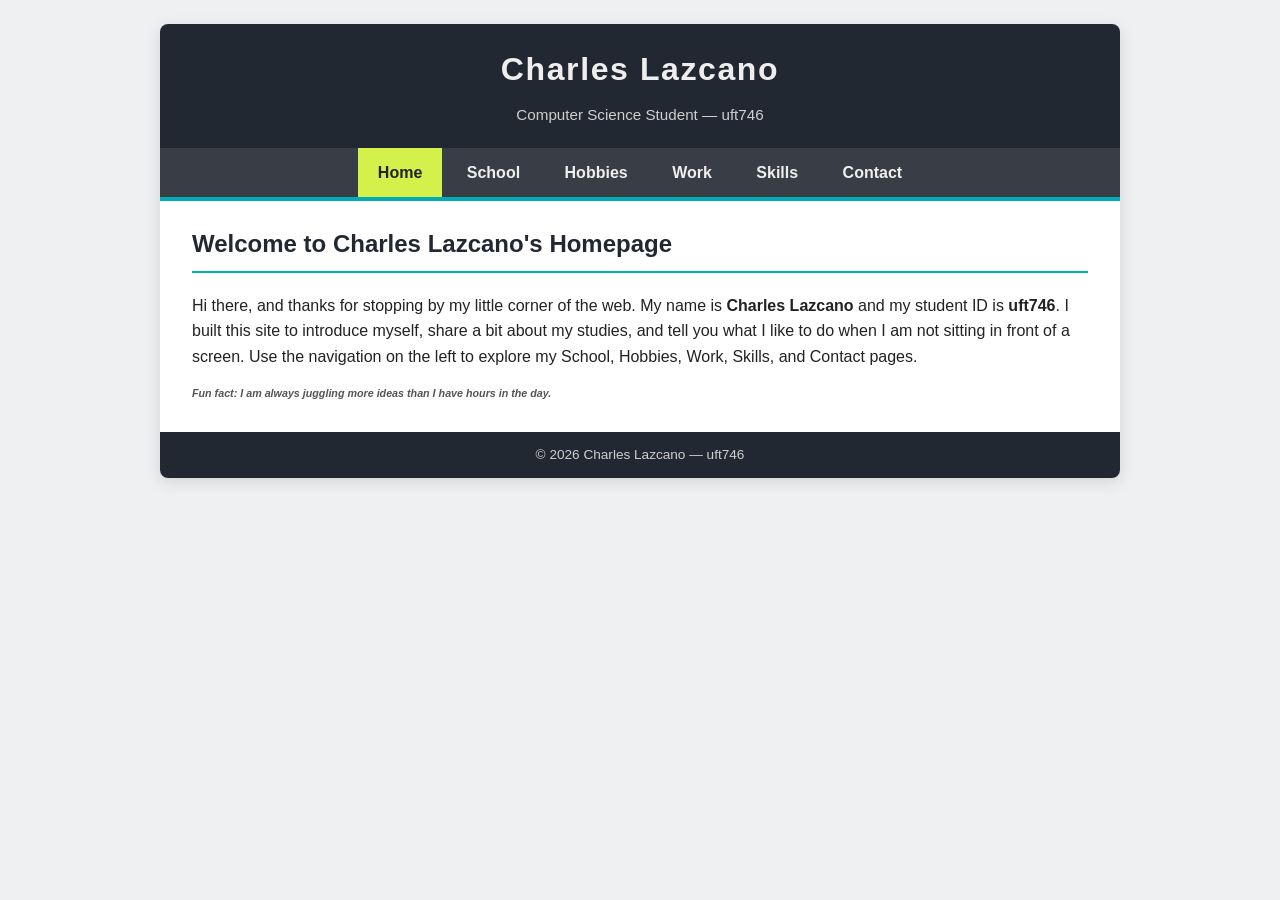
<file: index.html>
<!DOCTYPE html>
<html lang="en">
<head>
<meta charset="UTF-8">
<meta name="viewport" content="width=device-width, initial-scale=1.0">
<title>Home | Charles Lazcano's homepage</title>
<link rel="stylesheet" href="assets/css/style.css">
</head>
<body class="site">

<div class="page">
  <div class="banner">
    <h1 class="banner-title">Charles Lazcano</h1>
    <p class="banner-subtitle">Computer Science Student &mdash; uft746</p>
  </div>

  <div class="nav-bar">
    <nav class="nav">
      <ul class="nav-list">
        <li class="nav-item"><a class="nav-link active" href="index.html">Home</a></li>
        <li class="nav-item"><a class="nav-link" href="school.html">School</a></li>
        <li class="nav-item"><a class="nav-link" href="hobbies.html">Hobbies</a></li>
        <li class="nav-item"><a class="nav-link" href="work.html">Work</a></li>
        <li class="nav-item"><a class="nav-link" href="skills.html">Skills</a></li>
        <li class="nav-item"><a class="nav-link" href="contact.html">Contact</a></li>
      </ul>
    </nav>
  </div>

  <div class="content">
  <header class="section">
  <h2 class="page-title">Welcome to Charles Lazcano's Homepage</h2>
  <p class="text">Hi there, and thanks for stopping by my little corner of the web. My name is <b>Charles Lazcano</b> and my student ID is <b>uft746</b>. I built this site to introduce myself, share a bit about my studies, and tell you what I like to do when I am not sitting in front of a screen. Use the navigation on the left to explore my School, Hobbies, Work, Skills, and Contact pages.</p>
  <h6 class="heading-6">Fun fact: I am always juggling more ideas than I have hours in the day.</h6>
  </header>
  </div>

  <div class="footer">
    <p class="footer-text">&copy; 2026 Charles Lazcano &mdash; uft746</p>
  </div>
</div>

</body>
</html>
</file>
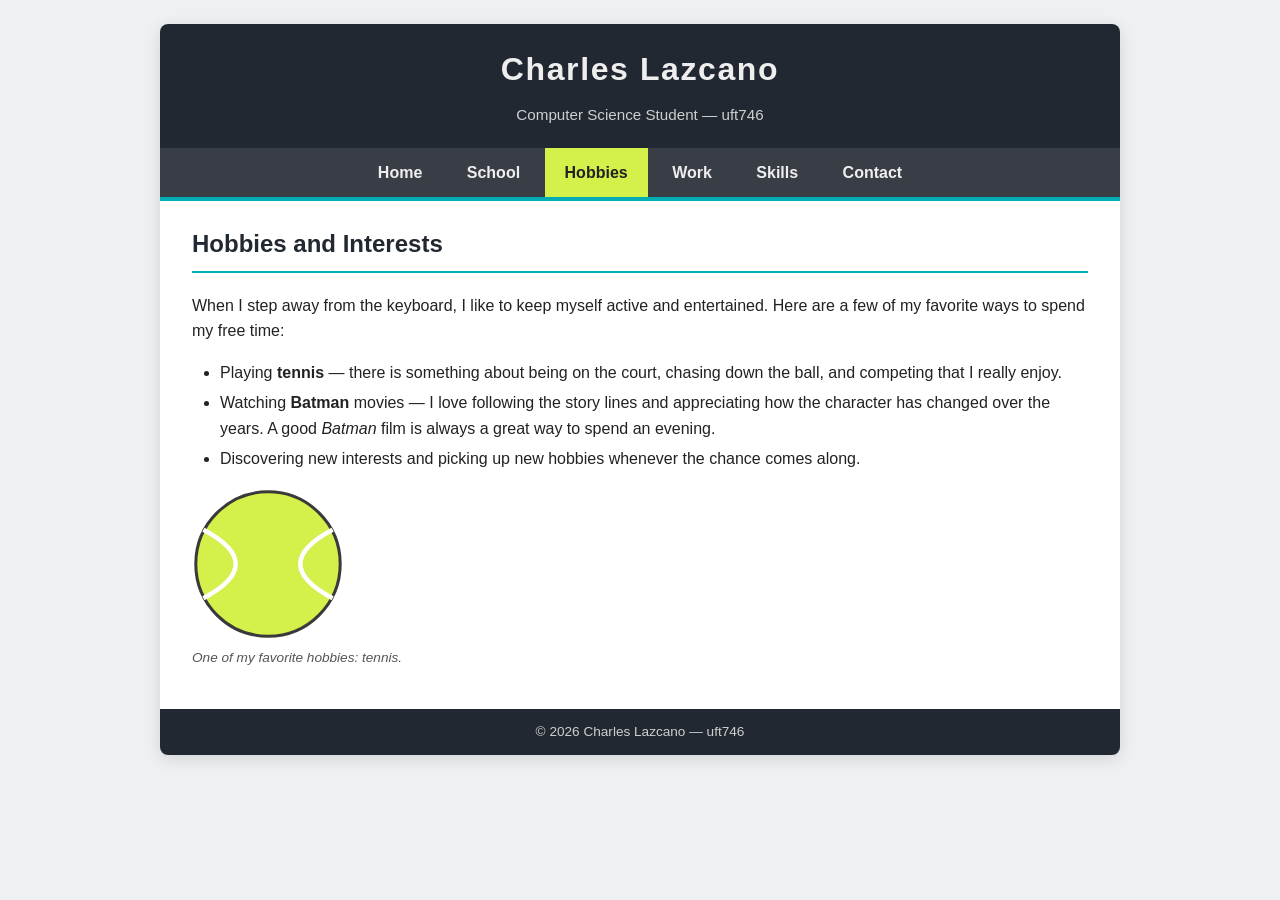
<file: hobbies.html>
<!DOCTYPE html>
<html lang="en">
<head>
<meta charset="UTF-8">
<meta name="viewport" content="width=device-width, initial-scale=1.0">
<title>Hobbies | Charles Lazcano's homepage</title>
<link rel="stylesheet" href="assets/css/style.css">
</head>
<body class="site">

<div class="page">
  <div class="banner">
    <h1 class="banner-title">Charles Lazcano</h1>
    <p class="banner-subtitle">Computer Science Student &mdash; uft746</p>
  </div>

  <div class="nav-bar">
    <nav class="nav">
      <ul class="nav-list">
        <li class="nav-item"><a class="nav-link" href="index.html">Home</a></li>
        <li class="nav-item"><a class="nav-link" href="school.html">School</a></li>
        <li class="nav-item"><a class="nav-link active" href="hobbies.html">Hobbies</a></li>
        <li class="nav-item"><a class="nav-link" href="work.html">Work</a></li>
        <li class="nav-item"><a class="nav-link" href="skills.html">Skills</a></li>
        <li class="nav-item"><a class="nav-link" href="contact.html">Contact</a></li>
      </ul>
    </nav>
  </div>

  <div class="content">
  <section id="hobbies" class="section">
  <h2 class="page-title">Hobbies and Interests</h2>
  <p class="text">When I step away from the keyboard, I like to keep myself active and entertained. Here are a few of my favorite ways to spend my free time:</p>
  <ul class="bullet-list">
  <li class="list-item">Playing <b>tennis</b> &mdash; there is something about being on the court, chasing down the ball, and competing that I really enjoy.</li>
  <li class="list-item">Watching <b>Batman</b> movies &mdash; I love following the story lines and appreciating how the character has changed over the years. A good <i>Batman</i> film is always a great way to spend an evening.</li>
  <li class="list-item">Discovering new interests and picking up new hobbies whenever the chance comes along.</li>
  </ul>
  <figure class="figure">
  <img class="figure-image" src="assets/images/tennis-ball.svg" alt="Illustration of a tennis ball">
  <figcaption class="caption">One of my favorite hobbies: tennis.</figcaption>
  </figure>
  </section>
  </div>

  <div class="footer">
    <p class="footer-text">&copy; 2026 Charles Lazcano &mdash; uft746</p>
  </div>
</div>

</body>
</html>
</file>
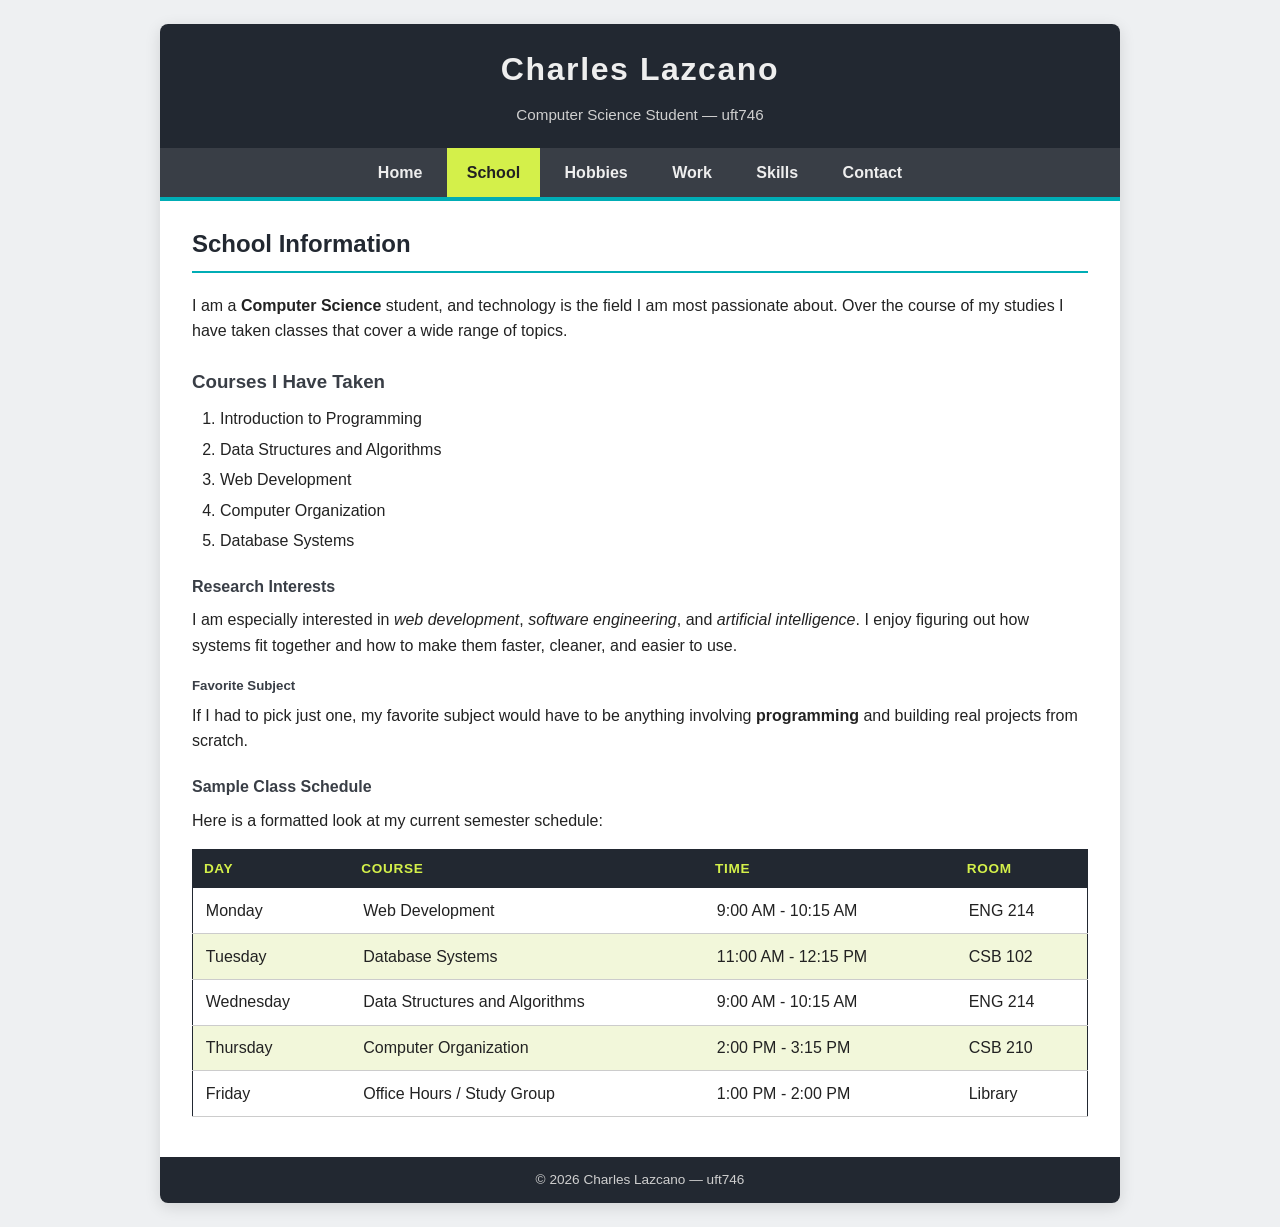
<file: school.html>
<!DOCTYPE html>
<html lang="en">
<head>
<meta charset="UTF-8">
<meta name="viewport" content="width=device-width, initial-scale=1.0">
<title>School | Charles Lazcano's homepage</title>
<link rel="stylesheet" href="assets/css/style.css">
</head>
<body class="site">

<div class="page">
  <div class="banner">
    <h1 class="banner-title">Charles Lazcano</h1>
    <p class="banner-subtitle">Computer Science Student &mdash; uft746</p>
  </div>

  <div class="nav-bar">
    <nav class="nav">
      <ul class="nav-list">
        <li class="nav-item"><a class="nav-link" href="index.html">Home</a></li>
        <li class="nav-item"><a class="nav-link active" href="school.html">School</a></li>
        <li class="nav-item"><a class="nav-link" href="hobbies.html">Hobbies</a></li>
        <li class="nav-item"><a class="nav-link" href="work.html">Work</a></li>
        <li class="nav-item"><a class="nav-link" href="skills.html">Skills</a></li>
        <li class="nav-item"><a class="nav-link" href="contact.html">Contact</a></li>
      </ul>
    </nav>
  </div>

  <div class="content">
  <section id="school" class="section">
  <h2 class="page-title">School Information</h2>
  <p class="text">I am a <b>Computer Science</b> student, and technology is the field I am most passionate about. Over the course of my studies I have taken classes that cover a wide range of topics.</p>
  <h3 class="heading-3">Courses I Have Taken</h3>
  <ol class="number-list">
  <li class="list-item">Introduction to Programming</li>
  <li class="list-item">Data Structures and Algorithms</li>
  <li class="list-item">Web Development</li>
  <li class="list-item">Computer Organization</li>
  <li class="list-item">Database Systems</li>
  </ol>
  <h4 class="heading-4">Research Interests</h4>
  <p class="text">I am especially interested in <i>web development</i>, <i>software engineering</i>, and <i>artificial intelligence</i>. I enjoy figuring out how systems fit together and how to make them faster, cleaner, and easier to use.</p>
  <h5 class="heading-5">Favorite Subject</h5>
  <p class="text">If I had to pick just one, my favorite subject would have to be anything involving <b>programming</b> and building real projects from scratch.</p>

  <h4 class="heading-4">Sample Class Schedule</h4>
  <p class="text">Here is a formatted look at my current semester schedule:</p>
  <table class="schedule">
  <tr class="schedule-header-row">
    <th class="schedule-head">Day</th>
    <th class="schedule-head">Course</th>
    <th class="schedule-head">Time</th>
    <th class="schedule-head">Room</th>
  </tr>
  <tr class="schedule-row">
    <td class="schedule-cell">Monday</td>
    <td class="schedule-cell">Web Development</td>
    <td class="schedule-cell">9:00 AM - 10:15 AM</td>
    <td class="schedule-cell">ENG 214</td>
  </tr>
  <tr class="schedule-row schedule-row-alt">
    <td class="schedule-cell">Tuesday</td>
    <td class="schedule-cell">Database Systems</td>
    <td class="schedule-cell">11:00 AM - 12:15 PM</td>
    <td class="schedule-cell">CSB 102</td>
  </tr>
  <tr class="schedule-row">
    <td class="schedule-cell">Wednesday</td>
    <td class="schedule-cell">Data Structures and Algorithms</td>
    <td class="schedule-cell">9:00 AM - 10:15 AM</td>
    <td class="schedule-cell">ENG 214</td>
  </tr>
  <tr class="schedule-row schedule-row-alt">
    <td class="schedule-cell">Thursday</td>
    <td class="schedule-cell">Computer Organization</td>
    <td class="schedule-cell">2:00 PM - 3:15 PM</td>
    <td class="schedule-cell">CSB 210</td>
  </tr>
  <tr class="schedule-row">
    <td class="schedule-cell">Friday</td>
    <td class="schedule-cell">Office Hours / Study Group</td>
    <td class="schedule-cell">1:00 PM - 2:00 PM</td>
    <td class="schedule-cell">Library</td>
  </tr>
  </table>
  </section>
  </div>

  <div class="footer">
    <p class="footer-text">&copy; 2026 Charles Lazcano &mdash; uft746</p>
  </div>
</div>

</body>
</html>
</file>
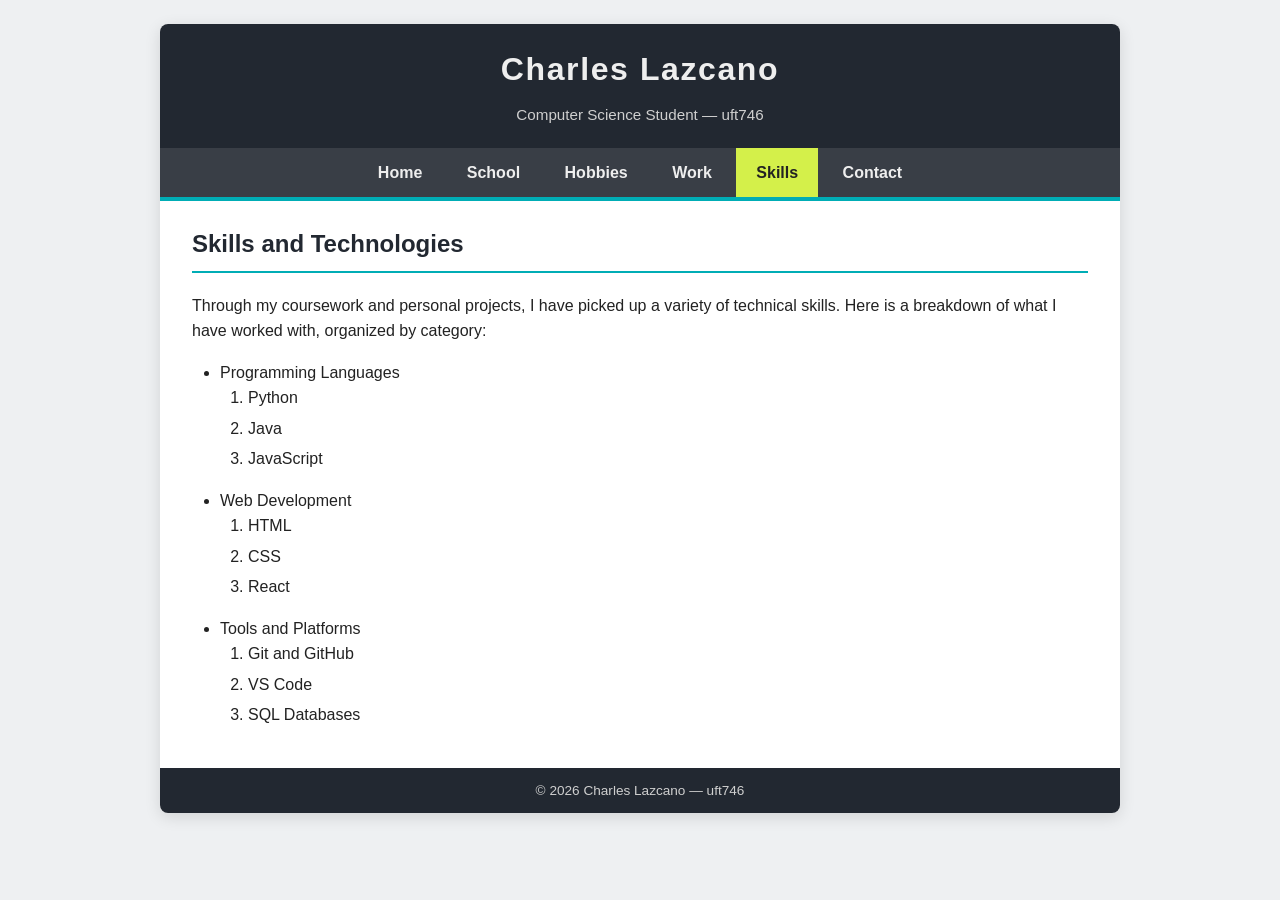
<file: skills.html>
<!DOCTYPE html>
<html lang="en">
<head>
<meta charset="UTF-8">
<meta name="viewport" content="width=device-width, initial-scale=1.0">
<title>Skills | Charles Lazcano's homepage</title>
<link rel="stylesheet" href="assets/css/style.css">
</head>
<body class="site">

<div class="page">
  <div class="banner">
    <h1 class="banner-title">Charles Lazcano</h1>
    <p class="banner-subtitle">Computer Science Student &mdash; uft746</p>
  </div>

  <div class="nav-bar">
    <nav class="nav">
      <ul class="nav-list">
        <li class="nav-item"><a class="nav-link" href="index.html">Home</a></li>
        <li class="nav-item"><a class="nav-link" href="school.html">School</a></li>
        <li class="nav-item"><a class="nav-link" href="hobbies.html">Hobbies</a></li>
        <li class="nav-item"><a class="nav-link" href="work.html">Work</a></li>
        <li class="nav-item"><a class="nav-link active" href="skills.html">Skills</a></li>
        <li class="nav-item"><a class="nav-link" href="contact.html">Contact</a></li>
      </ul>
    </nav>
  </div>

  <div class="content">
  <section id="skills" class="section">
  <h2 class="page-title">Skills and Technologies</h2>
  <p class="text">Through my coursework and personal projects, I have picked up a variety of technical skills. Here is a breakdown of what I have worked with, organized by category:</p>
  <ul class="bullet-list">
  <li class="list-item">Programming Languages
    <ol class="number-list">
    <li class="list-item">Python</li>
    <li class="list-item">Java</li>
    <li class="list-item">JavaScript</li>
    </ol>
  </li>
  <li class="list-item">Web Development
    <ol class="number-list">
    <li class="list-item">HTML</li>
    <li class="list-item">CSS</li>
    <li class="list-item">React</li>
    </ol>
  </li>
  <li class="list-item">Tools and Platforms
    <ol class="number-list">
    <li class="list-item">Git and GitHub</li>
    <li class="list-item">VS Code</li>
    <li class="list-item">SQL Databases</li>
    </ol>
  </li>
  </ul>
  </section>
  </div>

  <div class="footer">
    <p class="footer-text">&copy; 2026 Charles Lazcano &mdash; uft746</p>
  </div>
</div>

</body>
</html>
</file>
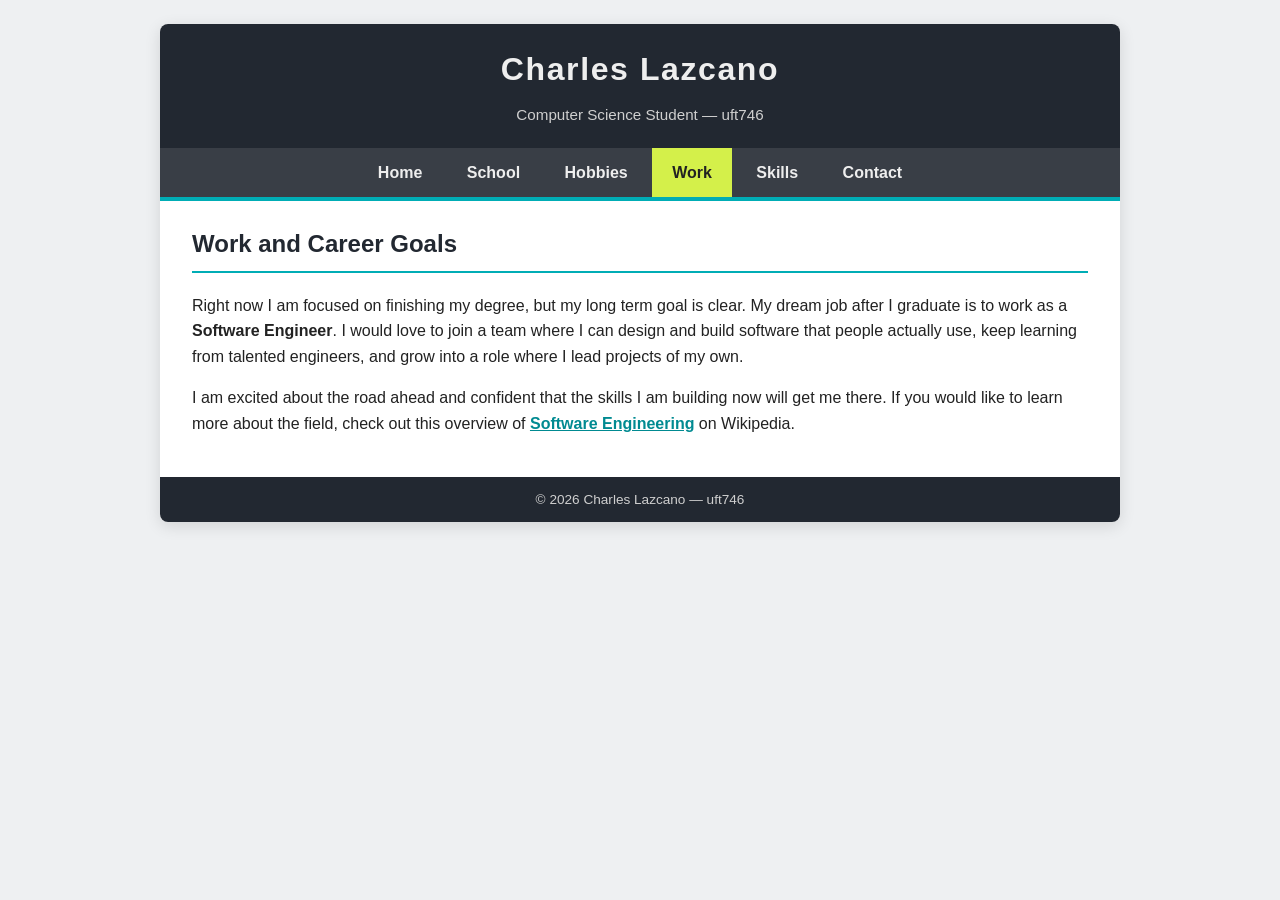
<file: work.html>
<!DOCTYPE html>
<html lang="en">
<head>
<meta charset="UTF-8">
<meta name="viewport" content="width=device-width, initial-scale=1.0">
<title>Work | Charles Lazcano's homepage</title>
<link rel="stylesheet" href="assets/css/style.css">
</head>
<body class="site">

<div class="page">
  <div class="banner">
    <h1 class="banner-title">Charles Lazcano</h1>
    <p class="banner-subtitle">Computer Science Student &mdash; uft746</p>
  </div>

  <div class="nav-bar">
    <nav class="nav">
      <ul class="nav-list">
        <li class="nav-item"><a class="nav-link" href="index.html">Home</a></li>
        <li class="nav-item"><a class="nav-link" href="school.html">School</a></li>
        <li class="nav-item"><a class="nav-link" href="hobbies.html">Hobbies</a></li>
        <li class="nav-item"><a class="nav-link active" href="work.html">Work</a></li>
        <li class="nav-item"><a class="nav-link" href="skills.html">Skills</a></li>
        <li class="nav-item"><a class="nav-link" href="contact.html">Contact</a></li>
      </ul>
    </nav>
  </div>

  <div class="content">
  <section id="career" class="section">
  <h2 class="page-title">Work and Career Goals</h2>
  <p class="text">Right now I am focused on finishing my degree, but my long term goal is clear. My dream job after I graduate is to work as a <b>Software Engineer</b>. I would love to join a team where I can design and build software that people actually use, keep learning from talented engineers, and grow into a role where I lead projects of my own.</p>
  <p class="text">I am excited about the road ahead and confident that the skills I am building now will get me there. If you would like to learn more about the field, check out this overview of <a class="text-link" href="https://en.wikipedia.org/wiki/Software_engineering" target="_blank" rel="noopener noreferrer">Software Engineering</a> on Wikipedia.</p>
  </section>
  </div>

  <div class="footer">
    <p class="footer-text">&copy; 2026 Charles Lazcano &mdash; uft746</p>
  </div>
</div>

</body>
</html>
</file>
<file: assets/css/style.css>
/* Shared stylesheet for every page.
   Class-based selectors only, relative units, block/inline-block layout. */

/* ---------- Page ---------- */
.site {
  margin: 0;
  padding: 0;
  font-family: Arial, Helvetica, sans-serif;
  font-size: 100%;
  line-height: 1.6;
  color: #222222;
  background-color: #eef0f2;
}

.page {
  width: 90%;
  max-width: 60em;
  margin: 1.5em auto;
  background-color: #ffffff;
  border-radius: 0.5em;
  overflow: hidden;
  box-shadow: 0 0.25em 1em rgba(0, 0, 0, 0.12);
}

/* ---------- Banner ---------- */
.banner {
  background-color: #222831;
  color: #eeeeee;
  padding: 1.25em 1em;
  text-align: center;
}
.banner-title {
  margin: 0 0 0.25em 0;
  font-size: 2em;
  letter-spacing: 0.05em;
}
.banner-subtitle {
  margin: 0;
  font-size: 0.95em;
  color: #cfcfcf;
}

/* ---------- Top navigation ---------- */
.nav-bar {
  background-color: #393e46;
  border-bottom: 0.25em solid #00adb5;
  text-align: center;
}
.nav-list {
  list-style: none;
  margin: 0;
  padding: 0;
  text-align: center;
}
.nav-item {
  display: inline-block;
  margin: 0;
}
.nav-link {
  display: inline-block;
  padding: 0.75em 1.25em;
  color: #eeeeee;
  text-decoration: none;
  text-align: center;
  font-weight: bold;
  transition: background-color 0.2s, color 0.2s;
}
.nav-link:link,
.nav-link:visited {
  color: #eeeeee;
  text-decoration: none;
}
.nav-link:hover,
.nav-link:focus {
  background-color: #00adb5;
  color: #ffffff;
  text-decoration: none;
}
.nav-link.active,
.nav-link.active:hover {
  background-color: #d4f04a;
  color: #222222;
  text-decoration: none;
}

/* ---------- Main content ---------- */
.content {
  padding: 1.5em 2em;
}
.section {
  margin: 0;
}
.page-title {
  margin-top: 0;
  padding-bottom: 0.3em;
  border-bottom: 0.1em solid #00adb5;
  color: #222831;
}
.heading-3,
.heading-4,
.heading-5,
.heading-6 {
  color: #393e46;
  margin: 1.25em 0 0.5em 0;
}
.heading-6 {
  font-style: italic;
  color: #555555;
}
.text {
  margin: 0 0 1em 0;
}
.bullet-list,
.number-list {
  margin: 0 0 1em 0;
  padding-left: 1.75em;
}
.list-item {
  margin-bottom: 0.3em;
}
.text-link {
  color: #008a91;
  font-weight: bold;
}
.text-link:hover {
  color: #222831;
}

/* ---------- Figures ---------- */
.figure {
  margin: 1em 0;
}
.figure-image {
  width: 9.5em;
  height: 9.5em;
  border-radius: 0.5em;
}
.caption {
  font-size: 0.85em;
  font-style: italic;
  color: #555555;
}

/* ---------- Embedded data table (School page) ---------- */
.schedule {
  width: 100%;
  margin: 0.75em 0 1em 0;
  border-collapse: collapse;
  border: 0.1em solid #222831;
}
.schedule-head {
  background-color: #222831;
  color: #d4f04a;
  padding: 0.6em 0.8em;
  text-align: left;
  text-transform: uppercase;
  font-size: 0.85em;
  letter-spacing: 0.05em;
}
.schedule-cell {
  padding: 0.6em 0.8em;
  border-bottom: 0.0625em solid #cccccc;
  text-align: left;
}
.schedule-row {
  background-color: #ffffff;
}
.schedule-row-alt {
  background-color: #f2f7da;
}
.schedule-row:hover {
  background-color: #d9f3f4;
}

/* ---------- Footer ---------- */
.footer {
  background-color: #222831;
  text-align: center;
  padding: 0.75em 1em;
}
.footer-text {
  margin: 0;
  font-size: 0.85em;
  color: #cfcfcf;
}
</file>
